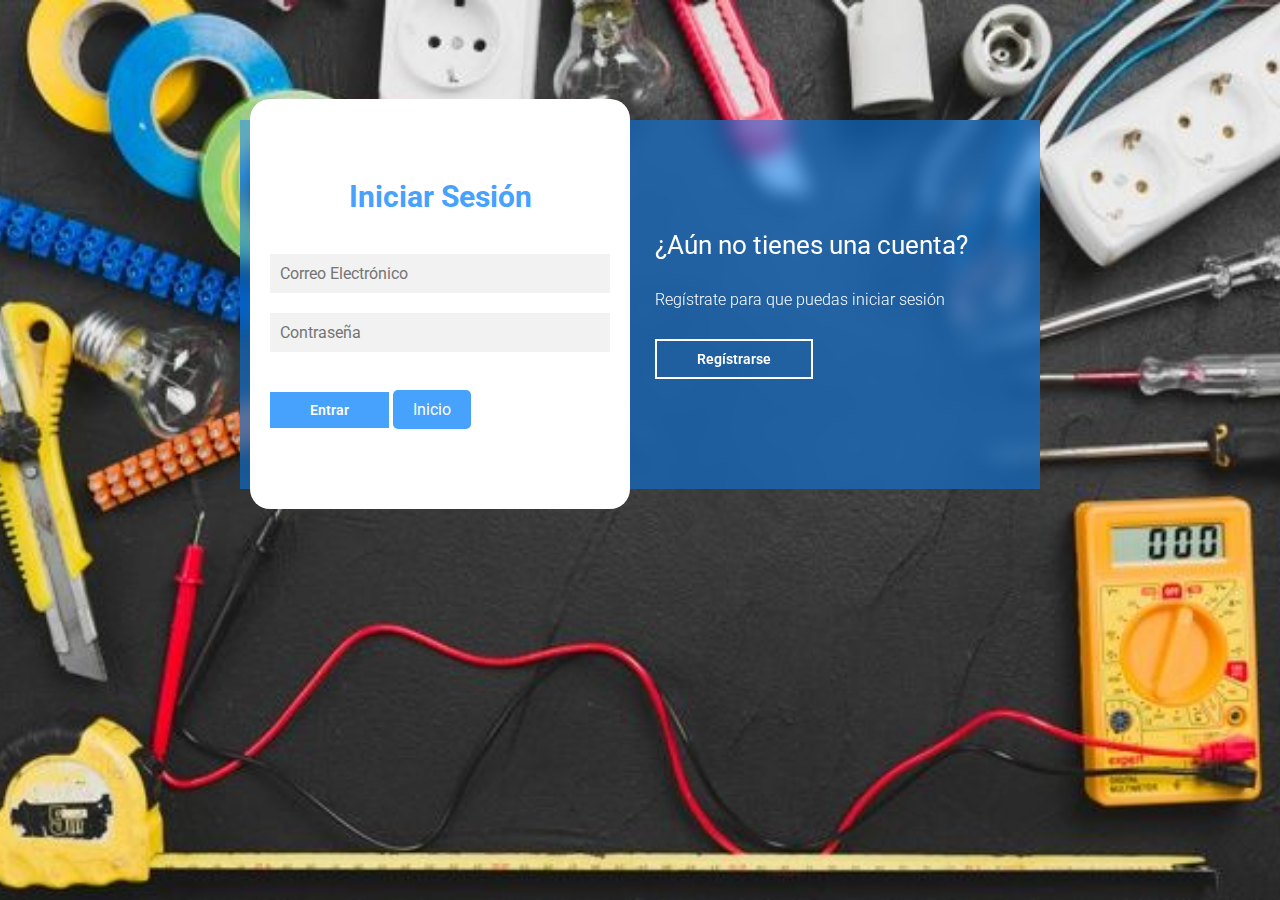
<file: login/index1.html>
<!DOCTYPE html>
<html lang="en">
<head>
    <meta charset="UTF-8">
    <meta name="viewport" content="width=device-width, initial-scale=1.0">
    <title>ServiciosElectricos-ng</title>
    
    <link href="https://fonts.googleapis.com/css2?family=Roboto:ital,wght@0,100;0,300;0,400;0,500;0,700;0,900;1,100;1,300;1,400;1,500;1,700;1,900&display=swap" rel="stylesheet">
    <link rel="stylesheet" href="css/estilos.css">
</head>
<body>

    <main>
        <div class="contenedor__todo">
            <div class="caja__trasera">
                <div class="caja__trasera-login">
                    <h3>¿Ya tienes una cuenta?</h3>
                    <p>Inicia sesión para entrar en la página</p>
                    <button id="btn__iniciar-sesion">Iniciar Sesión</button>
                </div>
                <div class="caja__trasera-register">
                    <h3>¿Aún no tienes una cuenta?</h3>
                    <p>Regístrate para que puedas iniciar sesión</p>
                    <button id="btn__registrarse">Regístrarse</button>
                </div>
            </div>

            <!-- Formularios de Login y Registro -->
            <div class="contenedor__login-register">
                <!-- Login -->
                <form id="formulario__login" class="formulario__login">
                    <h2>Iniciar Sesión</h2>
                    <input type="email" id="login__correo" placeholder="Correo Electrónico" required>
                    <input type="password" id="login__contraseña" placeholder="Contraseña" required>
                    <button type="submit">Entrar</button>
                     
                     <a  id="btn__volver"  class="btn__volver" href="../index.html">Inicio</a>
                </form>

                <!-- Register -->
                <form id="formulario__register" class="formulario__register">
                    <h2>Regístrarse</h2>
                    <input type="text" id="register__nombre" placeholder="Nombre completo" required>
                    <input type="email" id="register__correo" placeholder="Correo Electrónico" required>
                    <input type="text" id="register__usuario" placeholder="Usuario" required>
                    <input type="tel" id="register__telefono" placeholder="Teléfono" required>
                    <input type="password" id="register__contraseña" placeholder="Contraseña" required>
                    <button type="submit">Regístrarse</button>
                </form>
            </div>
        </div>
    </main>

    <script src="js/script.js"></script>
</body>
</html>
</file>
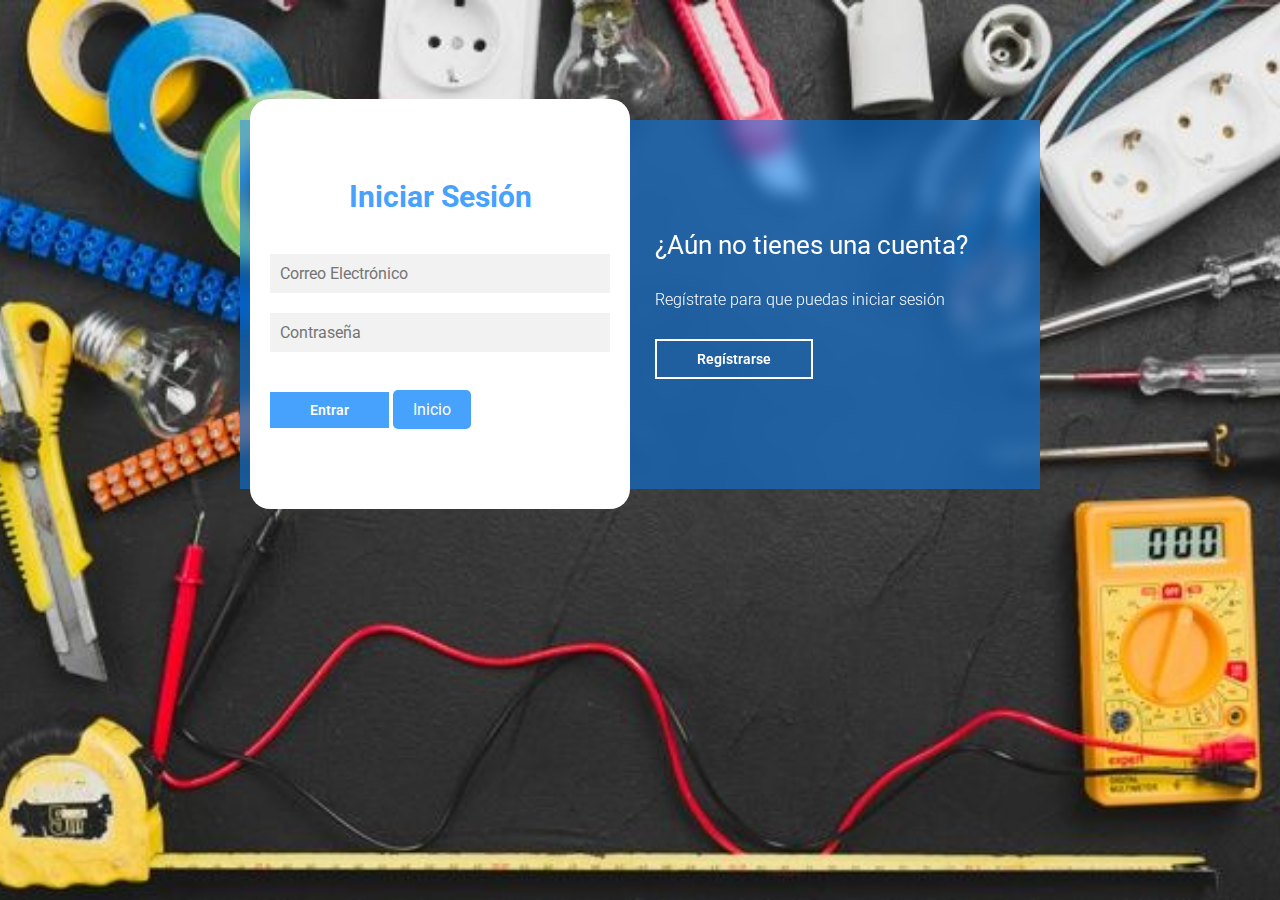
<file: login/menu.html>
<!DOCTYPE html>
<html lang="en">
<head>
    <meta charset="UTF-8">
    <meta name="viewport" content="width=device-width, initial-scale=1.0">
    <title>ServiciosElectricos-ng</title>
    <link href="https://fonts.googleapis.com/css2?family=Roboto:wght@300;400;700&display=swap" rel="stylesheet">
    <link rel="stylesheet" href="css/menu.css">
</head>
<body>
    <!-- Encabezado -->
    <header class="header">
        
        <div class="logo">
        <h1>Servicios <span> Electricos-NG</h1>
        </div>
        <div class="user-menu">
            <span>Bienvenido, <strong id="username">Usuario</strong></span>
            <button id="logout">Cerrar Sesión</button>
        </div>
    </header>

    <!-- Contenido principal -->
    <main class="main-container">
        <!-- Menú lateral -->
        <aside class="sidebar">
             <!-- Sección de perfil con imagen -->
             <div class="user-profile">
                <img src="images/perfil.png"  alt="Imagen de Perfil" id="profile-picture">
              <strong id="username1">Usuario</strong> <!-- Esto también se actualiza -->
            </div>
            </div>
            <!-- Navegación -->
            <nav>
                <ul>
                    <li><a href="#" id="products">Productos</a></li>
                    <li><a href="#" id="calibration-services">Servicios de Calibración</a></li>
                    <li><a href="#" id="order-history">Historial de Compras</a></li>
                    <li><a href="#" id="support">Soporte Técnico</a></li>
                    <li><a href="#" id="profile">Perfil</a></li>
                </ul>
            </nav>
        </aside>

        <!-- Panel principal -->
        <section class="dashboard">
        <!-- Botón para colapsar la barra lateral -->
        <button class="toggle-sidebar" id="toggle-sidebar">⇔</button>
            <!-- Tarjetas de resumen -->
            <div class="summary-cards">
                <div class="card">
                    <h3>Productos Disponibles</h3>
                    <p id="products-count">1,234</p>
                </div>
                <div class="card">
                    <h3>Servicios Solicitados</h3>
                    <p id="services-count">45</p>
                </div>
                <div class="card">
                    <h3>Total Gastado</h3>
                    <p id="total-spent">$12,345</p>
                </div>
            </div>

            <!-- Productos destacados -->
            <section class="featured-products">
                <h2>Productos Destacados</h2>
                <div class="products-grid">
                    <div class="product-item">
                        <h3>Multímetro Digital</h3>
                        <p>$99.99</p>
                        <button>Comprar</button>
                    </div>
                    <div class="product-item">
                        <h3>Pinzas Amperimétricas</h3>
                        <p>$129.99</p>
                        <button>Comprar</button>
                    </div>
                    <div class="product-item">
                        <h3>Estación de Soldadura</h3>
                        <p>$199.99</p>
                        <button>Comprar</button>
                    </div>
                </div>
            </section>

            <!-- Servicios de calibración -->
            <section class="calibration-services">
                <h2>Servicios de Calibración</h2>
                <table>
                    <thead>
                        <tr>
                            <th>Servicio</th>
                            <th>Precio</th>
                            <th>Opciones</th>
                        </tr>
                    </thead>
                    <tbody>
                        <tr>
                            <td>Calibración de Multímetros</td>
                            <td>$50.00</td>
                            <td><button>Solicitar</button></td>
                        </tr>
                        <tr>
                            <td>Calibración de Osciloscopios</td>
                            <td>$120.00</td>
                            <td><button>Solicitar</button></td>
                        </tr>
                        <tr>
                            <td>Calibración de Fuentes de Poder</td>
                            <td>$80.00</td>
                            <td><button>Solicitar</button></td>
                        </tr>
                    </tbody>
                </table>
            </section>
        </section>
    </main>

    <!-- Pie de página -->
    <footer class="footer">
        <p>&copy; 2024 <b>Servicios Electricos N-G</b> - Todos Los Derechos Reservados.</p>
    </footer>

    <script src="js/menu.js"></script>
</body>
</html>
</file>
<file: login/css/estilos.css>
*{
    margin: 0;
    padding: 0;
    box-sizing: border-box;
    text-decoration: none;
    font-family: 'Roboto', sans-serif;
}

body{
    background-image: url(../images/bg4.jpg);
    background-size: cover;
    background-repeat: no-repeat;
    background-position: center;
    background-attachment: fixed;
}

main{
    width: 100%;
    padding: 20px;
    margin: auto;
    margin-top: 100px;
}

.contenedor__todo{
    width: 100%;
    max-width: 800px;
    margin: auto;
    position: relative;
}

.caja__trasera{
    width: 100%;
    padding: 10px 20px;
    display: flex;
    justify-content: center;
    -webkit-backdrop-filter: blur(10px);
    backdrop-filter: blur(10px);
    background-color: rgba(0, 128, 255, 0.5);

}

.caja__trasera div{
    margin: 100px 40px;
    color: white;
    transition: all 500ms;
}


.caja__trasera div p,
.caja__trasera button{
    margin-top: 30px;
}

.caja__trasera div h3{
    font-weight: 400;
    font-size: 26px;
}

.caja__trasera div p{
    font-size: 16px;
    font-weight: 300;
}

.caja__trasera button{
    padding: 10px 40px;
    border: 2px solid #fff;
    font-size: 14px;
    background: transparent;
    font-weight: 600;
    cursor: pointer;
    color: white;
    outline: none;
    transition: all 300ms;
}

.caja__trasera button:hover{
    background: #fff;
    color: #46A2FD;
}

/*Formularios*/

.contenedor__login-register{
    display: flex;
    align-items: center;
    width: 100%;
    max-width: 380px;
    position: relative;
    top: -185px;
    left: 10px;

    /*La transicion va despues del codigo JS*/
    transition: left 500ms cubic-bezier(0.175, 0.885, 0.320, 1.275);
}

.contenedor__login-register form{
    width: 100%;
    padding: 80px 20px;
    background: white;
    position: absolute;
    border-radius: 20px;
}

.contenedor__login-register form h2{
    font-size: 30px;
    text-align: center;
    margin-bottom: 20px;
    color: #46A2FD;
}

.contenedor__login-register form input{
    width: 100%;
    margin-top: 20px;
    padding: 10px;
    border: none;
    background: #F2F2F2;
    font-size: 16px;
    outline: none;
}

.contenedor__login-register form button{
    padding: 10px 40px;
    margin-top: 40px;
    border: none;
    font-size: 14px;
    background: #46A2FD;
    font-weight: 600;
    cursor: pointer;
    color: white;
    outline: none;
}




.formulario__login{
    opacity: 1;
    display: block;
}
.formulario__register{
    display: none;
}
/* Estilo del botón Volver */
.btn__volver {
    background-color: #46A2FD; /* Color verde */
    color: white;
    border: none;
    padding: 10px 20px;
    text-align: center;
    text-decoration: none;
    display: inline-block;
    font-size: 16px;
    border-radius: 5px;
    cursor: pointer;
    margin-top: 10px;
}

.btn__volver:hover {
    background-color: #46A2FD; /* Color verde más oscuro al pasar el ratón */
}
/* MEDIA QUERIES - Responsividad */

@media (max-width: 1024px) {
    .contenedor__todo {
        max-width: 90%;
    }

    .caja__trasera div {
        margin: 50px 20px;
    }

    .caja__trasera button {
        padding: 10px 30px;
        font-size: 1rem;
    }

    .contenedor__login-register form {
        padding: 60px 20px;
    }

    .contenedor__login-register form h2 {
        font-size: 1.8rem;
    }

    .contenedor__login-register form input {
        font-size: 1rem;
        padding: 10px;
    }
}

@media (max-width: 768px) {
    .contenedor__todo {
        max-width: 100%;
    }

    .caja__trasera {
        display: flex;
        flex-direction: column;
        padding: 15px;
    }

    .caja__trasera div {
        margin: 40px 20px;
        text-align: center;
    }

    .contenedor__login-register {
        max-width: 100%;
        padding: 10px;
    }

    .contenedor__login-register form {
        padding: 40px 20px;
    }

    .contenedor__login-register form h2 {
        font-size: 1.6rem;
    }

    .contenedor__login-register form input {
        padding: 8px;
        font-size: 1rem;
    }

    .caja__trasera button {
        padding: 10px 25px;
        font-size: 1rem;
    }
}

@media (max-width: 480px) {
    .contenedor__todo {
        max-width: 100%;
        padding: 10px;
    }

    .caja__trasera {
        padding: 10px;
        flex-direction: column;
    }

    .caja__trasera div {
        margin: 30px 10px;
        font-size: 1rem;
    }

    .contenedor__login-register {
        padding: 5px;
    }

    .contenedor__login-register form {
        padding: 20px 10px;
    }

    .contenedor__login-register form h2 {
        font-size: 1.4rem;
    }

    .contenedor__login-register form input {
        padding: 8px;
        font-size: 1rem;
    }

    .caja__trasera button {
        padding: 10px 20px;
        font-size: 1rem;
    }

    .btn__volver {
        font-size: 0.9rem;
        padding: 8px 15px;
    }
}
</file>
<file: login/css/menu.css>
/* General */
body {
    font-family: 'Roboto', sans-serif;
    margin: 0;
    background-color: #f9f9f9;
    color: #333;
}

/* Header */
.header {
    background-color: #0a141d;
    color: white;
    padding: 1rem 2rem;
    display: flex;
    justify-content: space-between;
    align-items: center;
}
.logo h1{
    font-size: 25px;
    font-weight: 800;
    color: #c06537;
}
.logo h1 span{
    color: #5b37c0;
}

.header h1 {
    margin: 0;
    font-size: 1.8rem;
}

.user-menu {
    display: flex;
    align-items: center;
    gap: 1rem;
}

.user-menu strong {
    margin-right: 1rem;
}

.user-menu button {
    background-color: #FF5C5C;
    color: white;
    border: none;
    padding: 0.5rem 1rem;
    cursor: pointer;
    border-radius: 5px;
}

.user-menu button:hover {
    background-color: #E55353;
}

/* Sidebar */
.sidebar {
    background-color: #f4f4f4;
    width: 250px;
    padding: 2rem 1rem;
    position: fixed;
    height: 100%;
    top: 0;
    left: 0;
    box-shadow: 2px 0 5px rgba(0, 0, 0, 0.1);
    transition: transform 0.3s ease-in-out;
    z-index: 1000;
}

/* User Profile in Sidebar */
.user-profile {
    text-align: center;
    margin-bottom: 2rem;
}

.user-profile img {
    width: 80px;
    height: 80px;
    border-radius: 50%;
    margin-bottom: 0.5rem;
    border: 2px solid #007BFF;
}

.user-profile p {
    font-weight: bold;
    color: #333;
    margin: 0;
}

/* Sidebar Navigation */
.sidebar nav ul {
    list-style: none;
    padding: 0;
    margin: 0;
}

.sidebar nav ul li {
    margin-bottom: 1.5rem;
}

.sidebar nav ul li a {
    text-decoration: none;
    color: #007BFF;
    font-size: 1.1rem;
    transition: color 0.3s;
}

.sidebar nav ul li a:hover {
    color: #0056b3;
}

/* Main Container */
.main-container {
    margin-left: 270px;
    padding: 2rem;
    transition: margin-left 0.3s ease-in-out;
}

/* Toggle Sidebar Button */
.toggle-sidebar {
    position: fixed; /* Cambiar a fixed para que se quede fijo en la pantalla */
    top: 50%; /* Coloca el botón en el medio de la pantalla en el eje vertical */
    left: 0%; /* Coloca el botón en el medio de la pantalla en el eje horizontal */
    transform: translate(-50%, -50%); /* Ajusta el botón para que se centre exactamente */
    background-color: #007BFF;
    color: white;
    border: none;
    padding: 0.5rem 1rem;
    cursor: pointer;
    border-radius: 5px;
    transition: background-color 0.3s;
    z-index: 1001;
}

.toggle-sidebar:hover {
    background-color: #0a141d;
}

/* Summary Cards */
.summary-cards {
    display: grid;
    grid-template-columns: repeat(auto-fit, minmax(250px, 1fr));
    gap: 2rem;
    margin-bottom: 2rem;
}

.card {
    background-color: white;
    padding: 1.5rem;
    border-radius: 8px;
    box-shadow: 0 4px 6px rgba(0, 0, 0, 0.1);
    text-align: center;
    transition: transform 0.3s;
}

.card h3 {
    margin-bottom: 1rem;
    color: #007BFF;
}

.card p {
    font-size: 1.5rem;
    font-weight: bold;
    color: #333;
}

.card:hover {
    transform: scale(1.05);
}

/* Featured Products */
.products-grid {
    display: grid;
    grid-template-columns: repeat(auto-fit, minmax(250px, 1fr));
    gap: 1.5rem;
}

.product-item {
    background-color: white;
    padding: 1.5rem;
    border-radius: 8px;
    text-align: center;
    box-shadow: 0 4px 6px rgba(0, 0, 0, 0.1);
    transition: transform 0.3s;
}

.product-item h3 {
    margin-bottom: 0.5rem;
}

.product-item button {
    background-color: #007BFF;
    color: white;
    border: none;
    padding: 0.5rem 1rem;
    border-radius: 5px;
    cursor: pointer;
    transition: background-color 0.3s;
}

.product-item button:hover {
    background-color: #0a141d;
}

.product-item:hover {
    transform: scale(1.05);
}

/* Calibration Services */
.calibration-services table {
    width: 100%;
    border-collapse: collapse;
    margin-top: 1.5rem;
}

.calibration-services table th, 
.calibration-services table td {
    padding: 1rem;
    border: 1px solid #ddd;
    text-align: left;
}

.calibration-services table th {
    background-color: #f4f4f4;
    color: #333;
}

.calibration-services table button {
    background-color: #007BFF;
    color: white;
    border: none;
    padding: 0.5rem 1rem;
    border-radius: 5px;
    cursor: pointer;
    transition: background-color 0.3s;
}

.calibration-services table button:hover {
    background-color: #0a141d;
}

/* Footer */
.footer {
    text-align: center;
    padding: 1rem;
    background-color: #0a141d;
    color: white;
    position: relative;
    bottom: 0;
    width: 100%;
}
/* Media Queries for Responsiveness */
@media screen and (max-width: 1200px) {
    .header h1 {
        font-size: 1.5rem;
    }

    .sidebar {
        width: 200px;
    }

    .main-container {
        margin-left: 220px;
    }

    .toggle-sidebar {
        left: 10%;
    }
}

@media screen and (max-width: 992px) {
    .header {
        flex-direction: column;
        align-items: flex-start;
    }

    .user-menu {
        margin-top: 1rem;
    }

    .sidebar {
        width: 100%;
        height: auto;
        position: relative;
        padding: 1rem;
    }

    .main-container {
        margin-left: 0;
    }

    .summary-cards {
        grid-template-columns: 1fr 1fr;
    }

    .products-grid {
        grid-template-columns: 1fr 1fr;
    }

    .toggle-sidebar {
        display: none;
    }
}

@media screen and (max-width: 768px) {
    .header h1 {
        font-size: 1.2rem;
    }

    .logo h1 {
        font-size: 20px;
    }

    .sidebar {
        width: 100%;
        padding: 1rem;
    }

    .main-container {
        margin-left: 0;
        padding: 1rem;
    }

    .products-grid {
        grid-template-columns: 1fr;
    }

    .summary-cards {
        grid-template-columns: 1fr;
    }

    .user-menu {
        flex-direction: column;
        align-items: flex-start;
    }
}

/* Small Screens (Mobile) */
@media screen and (max-width: 480px) {
    .header {
        padding: 1rem;
    }

    .logo h1 {
        font-size: 18px;
    }

    .toggle-sidebar {
        left: 50%;
        transform: translate(-50%, -50%);
    }

    .sidebar {
        width: 100%;
    }

    .main-container {
        margin-left: 0;
        padding: 0.5rem;
    }

    .product-item {
        padding: 1rem;
    }

    .product-item h3 {
        font-size: 1rem;
    }

    .card p {
        font-size: 1.2rem;
    }
}
</file>
